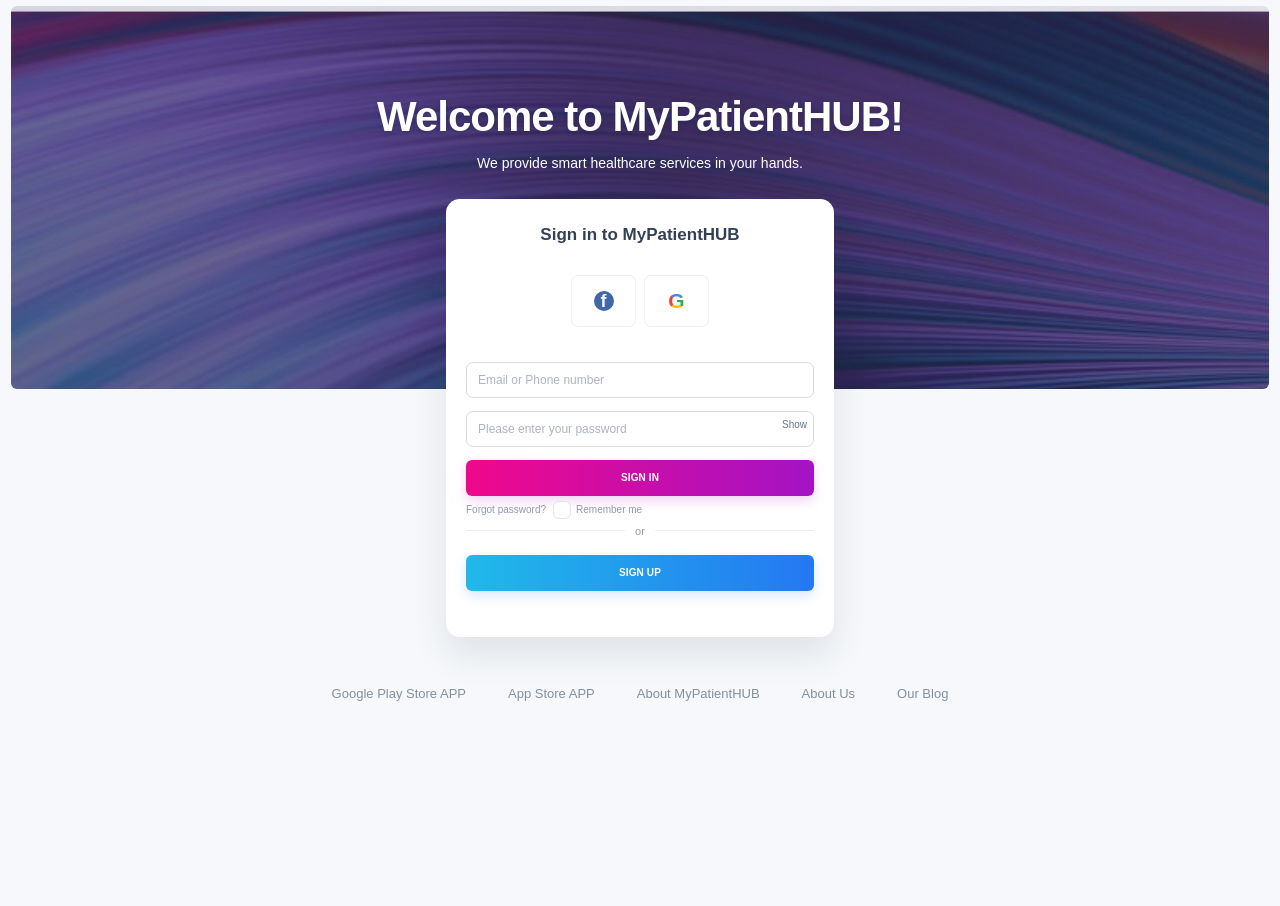
<file: index.html>
<!DOCTYPE html>
<html lang="en">
<head>
  <meta charset="UTF-8">
  <meta name="viewport" content="width=device-width, initial-scale=1.0">
  <title>MyPatientHUB - Sign In</title>
  <link rel="stylesheet" href="styles.css">
</head>
<body>
  <main class="page">
    <!-- Hero / background area -->
    <section class="hero">
      <div class="hero-content">
        <h1>Welcome to MyPatientHUB!</h1>
        <p>We provide smart healthcare services in your hands.</p>
      </div>
    </section>

    <!-- Login card -->
    <section class="login-card" aria-labelledby="login-title">
      <h2 id="login-title">Sign in to MyPatientHUB</h2>

      <div class="social-login">
        <button class="social-button" type="button" aria-label="Sign in with Facebook">
          <span class="facebook-icon">f</span>
        </button>
        <button class="social-button" type="button" aria-label="Sign in with Google">
          <span class="google-icon">G</span>
        </button>
      </div>

      <form id="loginForm" novalidate>
        <div class="form-group">
          <label class="sr-only" for="email">Email or Phone number</label>
          <input
            id="email"
            name="email"
            type="text"
            placeholder="Email or Phone number"
            autocomplete="username"
          >
          <small class="error-message" id="emailError"></small>
        </div>

        <div class="form-group password-group">
          <label class="sr-only" for="password">Password</label>
          <input
            id="password"
            name="password"
            type="password"
            placeholder="Please enter your password"
            autocomplete="current-password"
          >
          <button class="password-toggle" id="togglePassword" type="button" aria-label="Show password">
            Show
          </button>
          <small class="error-message" id="passwordError"></small>
        </div>

        <button class="primary-button" type="submit">SIGN IN</button>

        <div class="form-options">
          <button class="forgot-password" id="forgotPassword" type="button">Forgot password?</button>
          <label class="remember-me">
            <input id="rememberMe" type="checkbox">
            <span>Remember me</span>
          </label>
        </div>

        <div class="divider" aria-hidden="true">
          <span></span>
          <strong>or</strong>
          <span></span>
        </div>

        <button class="signup-button" id="signUpButton" type="button">SIGN UP</button>
      </form>
    </section>

    <footer class="footer">
      <a href="#">Google Play Store APP</a>
      <a href="#">App Store APP</a>
      <a href="#">About MyPatientHUB</a>
      <a href="#">About Us</a>
      <a href="#">Our Blog</a>
    </footer>
  </main>

  <script src="script.js"></script>
</body>
</html>
</file>
<file: styles.css>
* {
  box-sizing: border-box;
  margin: 0;
  padding: 0;
}

:root {
  --page-bg: #f6f8fb;
  --card-bg: #ffffff;
  --text: #344054;
  --muted: #8c98a8;
  --border: #d8dce2;
  --pink: #f0088b;
  --purple: #a313c5;
  --blue: #2478f2;
  --cyan: #20b9e9;
  --danger: #d92d20;
}

body {
  min-height: 100vh;
  font-family: Arial, Helvetica, sans-serif;
  color: var(--text);
  background: var(--page-bg);
}

button,
input {
  font: inherit;
}

button {
  cursor: pointer;
}


.page {
  min-height: 100vh;
  position: relative;
  padding-bottom: 88px;
}

.hero {
  height: 383px;
  margin: 6px 11px 0;
  border-radius: 6px;
  overflow: hidden;
  position: relative;
  background-image:
    linear-gradient(rgba(25, 13, 65, 0.08), rgba(7, 35, 61, 0.12)),
    url("login-background.jpg");
  background-size: cover;
  background-position: center;
}

.hero::after {
  content: "";
  position: absolute;
  inset: 0;
  background: linear-gradient(90deg, rgba(18, 17, 50, 0.08), rgba(74, 17, 90, 0.03));
  pointer-events: none;
}

.hero-content {
  position: relative;
  z-index: 1;
  text-align: center;
  color: #ffffff;
  padding-top: 87px;
}

.hero-content h1 {
  font-size: 42px;
  line-height: 1.15;
  font-weight: 700;
  letter-spacing: -1px;
  text-shadow: 0 2px 5px rgba(0, 0, 0, 0.15);
}

.hero-content p {
  margin-top: 12px;
  font-size: 14px;
  line-height: 1.5;
  font-weight: 400;
}


.login-card {
  width: min(388px, calc(100% - 32px));
  min-height: 438px;
  position: absolute;
  z-index: 5;
  top: 193px;
  left: 50%;
  transform: translateX(-50%);
  padding: 24px 20px 25px;
  border-radius: 14px;
  background: var(--card-bg);
  box-shadow: 0 18px 35px rgba(31, 41, 55, 0.10);
}

.login-card h2 {
  text-align: center;
  font-size: 17px;
  line-height: 1.4;
  font-weight: 700;
  margin-bottom: 28px;
}

.social-login {
  display: flex;
  justify-content: center;
  gap: 8px;
  margin-bottom: 35px;
}

.social-button {
  width: 65px;
  height: 52px;
  display: grid;
  place-items: center;
  border: 1px solid #eeeeee;
  border-radius: 7px;
  background: #ffffff;
  transition: 0.2s ease;
}

.social-button:hover {
  transform: translateY(-2px);
  box-shadow: 0 5px 14px rgba(0, 0, 0, 0.07);
}

.facebook-icon {
  width: 20px;
  height: 20px;
  display: grid;
  place-items: end center;
  padding-bottom: 1px;
  border-radius: 50%;
  color: #ffffff;
  background: #4267a9;
  font-family: Arial, sans-serif;
  font-size: 18px;
  font-weight: 700;
}

.google-icon {
  font-size: 21px;
  line-height: 1;
  font-weight: 700;
  background: conic-gradient(from -45deg, #4285f4 0 25%, #34a853 25% 50%, #fbbc05 50% 75%, #ea4335 75% 100%);
  -webkit-background-clip: text;
  background-clip: text;
  color: transparent;
}

.form-group {
  position: relative;
  margin-bottom: 13px;
}

.form-group input {
  width: 100%;
  height: 36px;
  border: 1px solid var(--border);
  border-radius: 7px;
  outline: none;
  padding: 0 11px;
  color: var(--text);
  background: #ffffff;
  font-size: 12px;
  transition: border-color 0.2s, box-shadow 0.2s;
}

.form-group input::placeholder {
  color: #aeb5be;
}

.form-group input:focus {
  border-color: #8aa8ff;
  box-shadow: 0 0 0 3px rgba(36, 120, 242, 0.08);
}

.password-group input {
  padding-right: 52px;
}

.password-toggle {
  position: absolute;
  right: 7px;
  top: 8px;
  border: 0;
  background: transparent;
  color: #64748b;
  font-size: 10px;
}

.password-toggle:hover {
  color: var(--blue);
}

.error-message {
  display: block;
  min-height: 0;
  margin-top: 4px;
  color: var(--danger);
  font-size: 10px;
}

.input-error {
  border-color: var(--danger) !important;
}

.primary-button,
.signup-button {
  width: 100%;
  height: 36px;
  border: 0;
  border-radius: 6px;
  color: #ffffff;
  font-size: 10px;
  font-weight: 700;
  letter-spacing: 0.1px;
  transition: transform 0.2s, box-shadow 0.2s, filter 0.2s;
}

.primary-button {
  background: linear-gradient(90deg, var(--pink), var(--purple));
  box-shadow: 0 5px 12px rgba(176, 16, 190, 0.18);
}

.signup-button {
  background: linear-gradient(90deg, var(--cyan), var(--blue));
  box-shadow: 0 5px 12px rgba(36, 120, 242, 0.17);
}

.primary-button:hover,
.signup-button:hover {
  transform: translateY(-1px);
  filter: brightness(1.04);
}

.primary-button:active,
.signup-button:active {
  transform: translateY(0);
}

.form-options {
  min-height: 28px;
  display: flex;
  align-items: center;
  gap: 7px;
  font-size: 10px;
  color: #929aa6;
}

.forgot-password {
  border: 0;
  background: transparent;
  color: #929aa6;
  font-size: 10px;
}

.forgot-password:hover {
  color: var(--blue);
}

.remember-me {
  display: flex;
  align-items: center;
  gap: 5px;
  white-space: nowrap;
}

.remember-me input {
  width: 18px;
  height: 18px;
  appearance: none;
  border: 1px solid #e0e4e8;
  border-radius: 6px;
  background: #ffffff;
  cursor: pointer;
}

.remember-me input:checked {
  background: var(--blue);
  border-color: var(--blue);
  position: relative;
}

.remember-me input:checked::after {
  content: "✓";
  position: absolute;
  color: white;
  font-size: 12px;
  left: 3px;
  top: 0;
}

.divider {
  display: flex;
  align-items: center;
  gap: 10px;
  margin: 1px 0 18px;
  color: #919aa7;
  font-size: 11px;
}

.divider span {
  flex: 1;
  height: 1px;
  background: #eeeeee;
}

.divider strong {
  font-weight: 400;
}


.footer {
  position: absolute;
  top: 680px;
  left: 0;
  right: 0;
  display: flex;
  justify-content: center;
  align-items: center;
  gap: 42px;
  flex-wrap: wrap;
  padding: 0 20px;
}

.footer a {
  color: #8490a0;
  text-decoration: none;
  font-size: 13px;
  transition: color 0.2s;
}

.footer a:hover {
  color: #344054;
}

/* Screen-reader-only labels */
.sr-only {
  position: absolute;
  width: 1px;
  height: 1px;
  padding: 0;
  margin: -1px;
  overflow: hidden;
  clip: rect(0, 0, 0, 0);
  white-space: nowrap;
  border: 0;
}


@media (max-width: 700px) {
  .hero {
    height: 340px;
    margin: 6px 7px 0;
  }

  .hero-content {
    padding: 65px 20px 0;
  }

  .hero-content h1 {
    font-size: 32px;
  }

  .login-card {
    top: 170px;
  }

  .footer {
    top: auto;
    bottom: 20px;
    gap: 15px 28px;
  }
}

@media (max-width: 450px) {
  .page {
    padding-bottom: 145px;
  }

  .hero {
    height: 320px;
  }

  .hero-content h1 {
    font-size: 27px;
  }

  .hero-content p {
    font-size: 12px;
  }

  .login-card {
    width: calc(100% - 24px);
    top: 155px;
    padding: 22px 16px 23px;
  }

  .social-login {
    margin-bottom: 27px;
  }

  .footer {
    position: static;
    margin-top: 340px;
    padding: 0 20px;
  }
}
</file>
